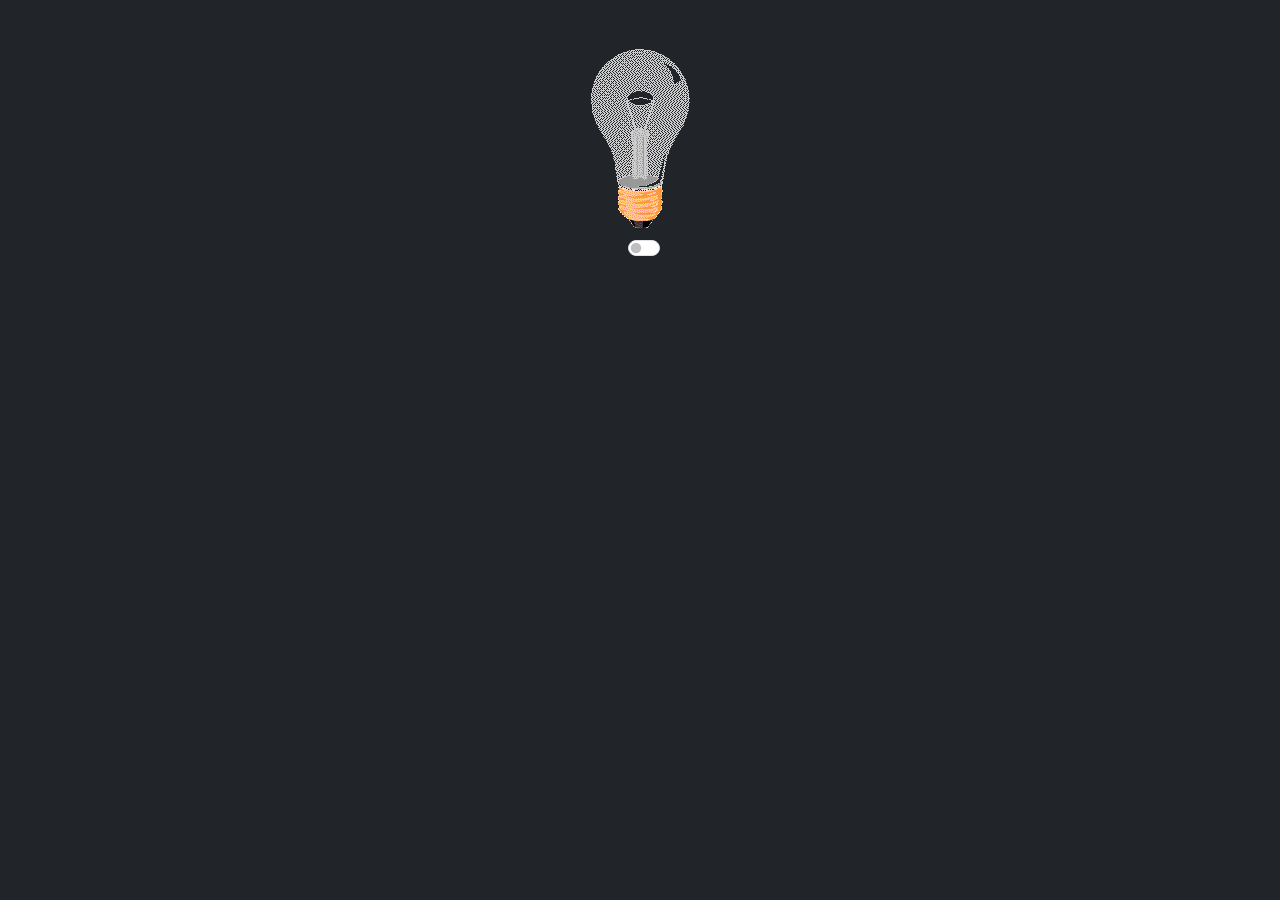
<file: Lampu/index.html>
<!doctype html>
<html lang="en">
  <head>
    <meta charset="utf-8">
    <meta name="viewport" content="width=device-width, initial-scale=1">
    <title>Lampu JS by Arjzen Junika Imato</title>
    <link href="https://cdn.jsdelivr.net/npm/bootstrap@5.3.3/dist/css/bootstrap.min.css" rel="stylesheet" integrity="sha384-QWTKZyjpPEjISv5WaRU9OFeRpok6YctnYmDr5pNlyT2bRjXh0JMhjY6hW+ALEwIH" crossorigin="anonymous">
  </head>
  <body class="bg-dark">
    <div class="container">
      <img src="aset/off.gif" class="mx-auto d-block mt-5" id="lamp">
      <div class="form-check form-switch mt-2" style="margin-left: 48.9%;">
        <input class="form-check-input" type="checkbox" role="switch" id="flexSwitchCheckDefault" onchange="lamp()">
      </div>
    </div>

    <script>

      const AUDIO = {
        CLICK: new Audio('https://assets.codepen.io/605876/click.mp3')
      }

      function lamp() {
        let saklar = document.getElementById('saklar');
        let lamp = document.getElementById('lamp');

        if (document.getElementById('flexSwitchCheckDefault').checked) {
          document.getElementById('lamp').src = 'aset/on.gif';
          AUDIO.CLICK.play()
        } else {
          lamp.src = 'aset/off.gif'
          AUDIO.CLICK.play()
        }
      }
    </script>
  </body>
</html>
</file>
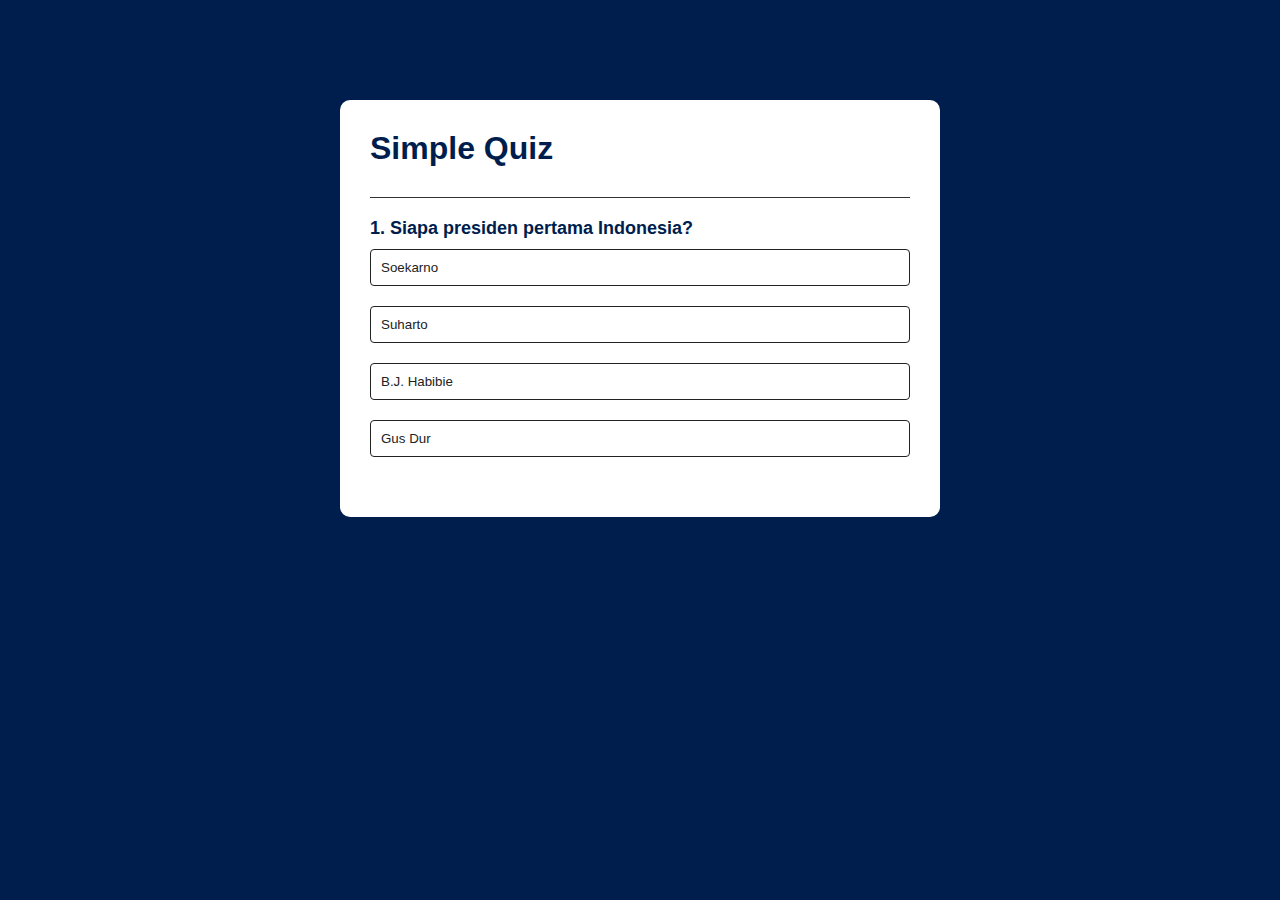
<file: Quiz App/index.html>
<!DOCTYPE html>
<html lang="en">
<head>
    <meta charset="UTF-8">
    <meta name="viewport" content="width=device-width, initial-scale=1.0">
    <title>Quiz App by Arjzen Junika Imato </title>
    <link rel="stylesheet" href="style.css">
</head>
<body>
    <div class="app">
        <h1>Simple Quiz</h1>
        <div class="quiz">
            <h2 id="question">Question goes here</h2>
            <div id="answer-buttons">
                <button class="btn">Answer 1</button>
                <button class="btn">Answer 2</button>
                <button class="btn">Answer 3</button>
                <button class="btn">Answer 4</button>
            </div>
            <button id="next-btn">Next</button>
        </div>
    </div>
    <script src="index.js"></script>
</body>
</html>
</file>
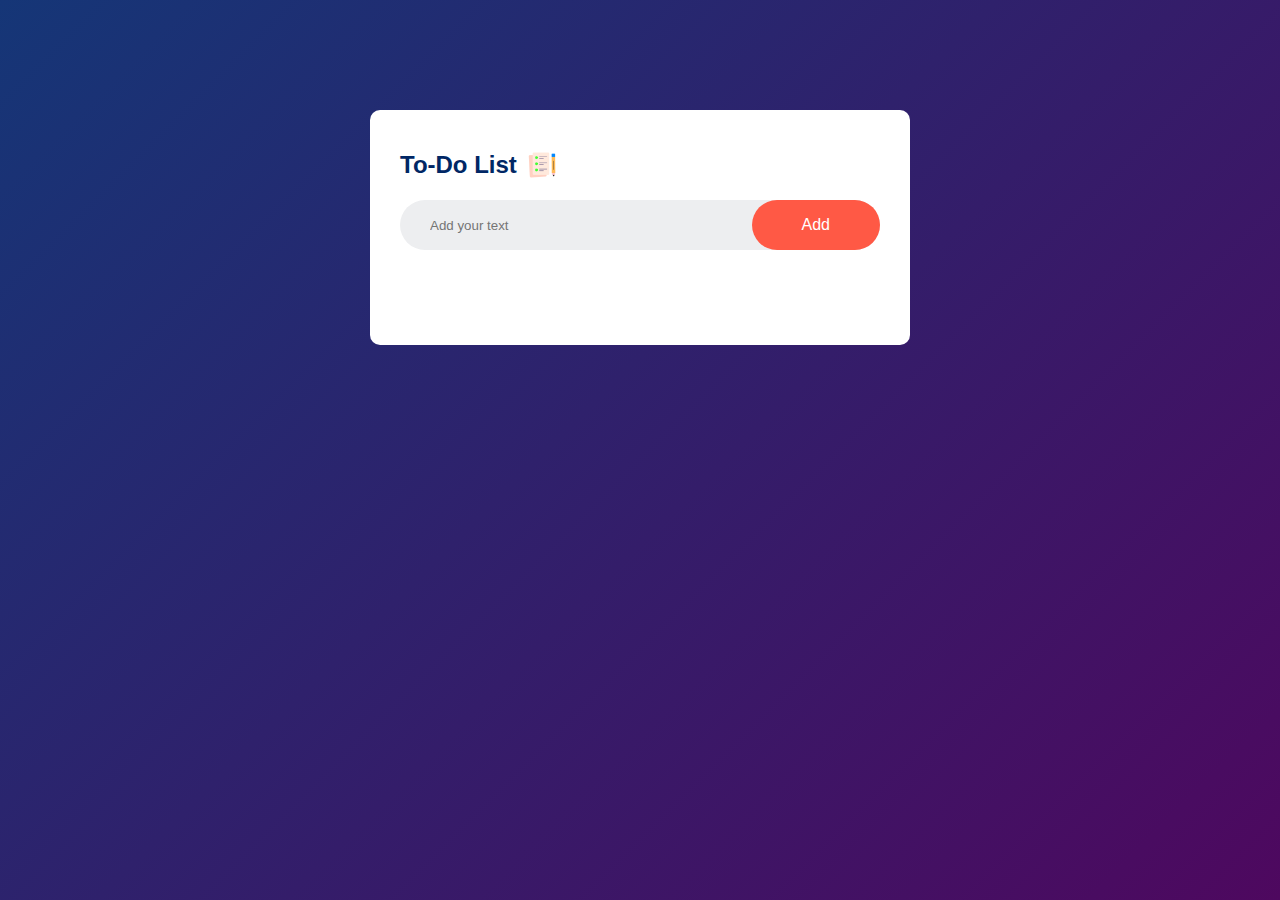
<file: To Do list/index.html>
<!DOCTYPE html>
<html lang="en">
<head>
  <meta charset="UTF-8">
  <meta name="viewport" content="width=device-width, initial-scale=1.0">
  <link rel="stylesheet" href="style.css">
  <title>To Do List by Arjzen Junika Imato</title>
</head>
<body>
  <div class="container">
    <div class="todo-app">
      <h2>To-Do List <img src="images/icon.png"></h2>
      <div class="row">
        <input type="text" id="input-box" placeholder="Add your text">
        <button onclick="addTask()">Add</button>
      </div>
      <ul id="list-container">
        <!-- <li class="checked">Task 1</li>
        <li>Task 2</li>
        <li>Task 3</li> -->
      </ul>
    </div>
  </div>
  <script src="main.js"></script>
</body>
</html>
</file>
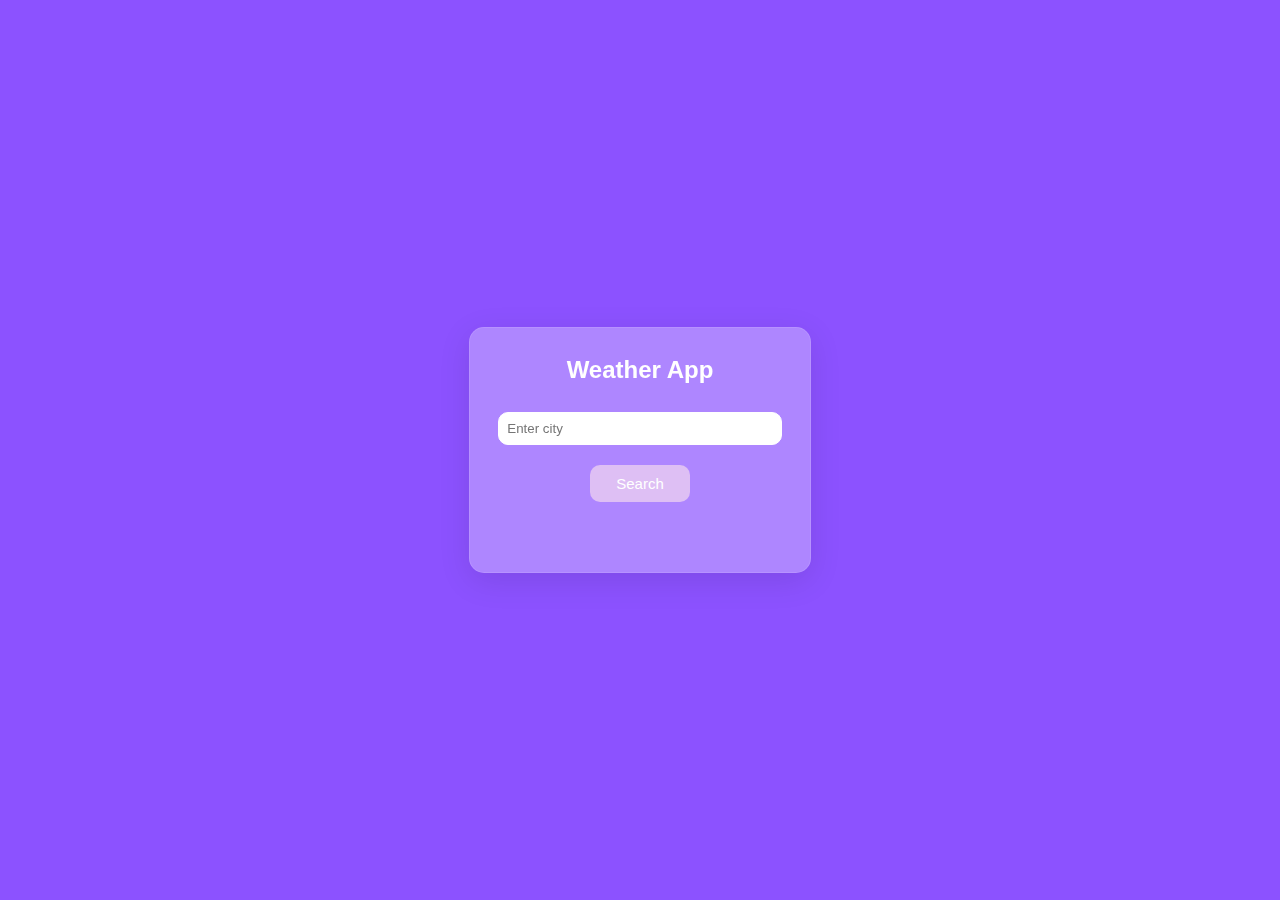
<file: Weather Apps/WeatherApplication-main/index.html>
<!DOCTYPE html>
<html lang="en">
<head>
    <meta charset="UTF-8">
    <meta name="viewport" content="width=device-width, initial-scale=1.0">
    <title>Weather App by Arjzen Junika Imato</title>
    <link rel="stylesheet" href="./style.css">
</head>
<body>
    <div id="weather-container">
        <h2>Weather App</h2>
        <input type="text" id="city" placeholder="Enter city">
        <button onclick="getWeather()">Search</button>

        <img id="weather-icon" alt="Weather Icon">

        <div id="temp-div"></div>

        <div id="weather-info"></div>

        <div id="hourly-forecast"></div>
    </div>
    <script src="./script.js"></script>
</body>
</html>
</file>
<file: Quiz App/style.css>
* {
    margin: 0;
    padding: 0;
    font-family: 'Poppins', sans-serif;
    box-sizing: border-box;
}
body{
    background: #001e4d;
}
.app{
    background: #fff;
    width: 90%;
    max-width: 600px;
    margin: 100px auto 0;
    border-radius: 10px;
    padding: 30px; 
}
.app h1{
    font-weight: 25px;
    color: #001e4d;
    font-weight: 600;
    border-bottom: 1px solid #333;
    padding-bottom: 30px;
}
.quiz{
    padding: 20px 0;
}
.quiz h2{
    font-size: 18px;
    color: #001e4d;
    font-weight: 600;
}
.btn {
    background: #fff;
    color: #222;
    font-weight: 500;
    width: 100%;
    border: 1px solid #222;
    padding: 10px;
    margin: 10px 0;
    text-align: left;
    border-radius: 4px;
    cursor: pointer;
    transition: all 0.3s;
}

.btn:hover:not([disabled]){
    background: #222;
    color: #fff;
}
.btn:disabled{
    cursor: no-drop;
}
#next-btn {
    background: #001e4d;
    color: #fff;
    font-weight: 500;
    width: 150px;
    border: 0;
    padding: 10px;
    margin: 20px auto 0;
    border-radius: 4px;
    cursor: pointer;
    display: none;
}
.correct {
    background: #9aeabc;
}
.incorrect {
    background: #ff9393;
}
</file>
<file: To Do list/style.css>
*{
  margin: 0;
  padding: 0;
  font-family: 'Poppins', sans-serif;
  box-sizing: border-box;
}
.container {
  width: 100%;
  min-height: 100vh;
  background: linear-gradient(135deg, #153677, #4e085f);
  padding: 10px;
}
.todo-app {
  width: 100%;
  max-width: 540px;
  background: #fff;
  margin: 100px auto 20px;
  padding: 40px 30px 70px;
  border-radius: 10px;
}
.todo-app h2{
  color: #002765;
  display: flex;
  align-items: center;
  margin-bottom: 20px;
}
.todo-app h2 img{
  width: 30px;
  margin-left: 10px;
}
.row {
  display: flex;
  align-items: center;
  justify-content: space-between;
  background: #edeef0;
  border-radius: 30px;
  padding-left: 20px;
  margin-bottom: 25px;
}
input {
  flex: 1;
  border: none;
  outline: none;
  background: transparent;
  padding: 10px;
  font-weight: 14px;
}
button {
  border: none;
  outline: none;
  padding: 16px 50px;
  background: #ff5945;
  color: #fff;
  font-size: 16px;
  cursor: pointer;
  border-radius: 40px;
}
ul li {
  list-style: none;
  font-size: 17px;
  padding: 12px 8px 12px 50px;
  user-select: none;
  cursor: pointer;
  position: relative;
}
ul li::before {
  content: '';
  position: absolute;
  height: 28px;
  width: 28px;
  border-radius: 50%;
  background-image: url(images/unchecked.png);
  background-size: cover;
  background-position: center;
  top: 12px;
  left: 8px;
}
ul li.checked {
  color: #555;
  text-decoration: line-through;
}
ul li.checked::before {
  background-image: url(images/checked.png);
}
ul li span {
  position: absolute;
  right: 0;
  top: 5px;
  width: 40px;
  height: 40px;
  font-size: 22px;
  color: #555;
  line-height: 40px;
  text-align: center;
  border-radius: 50%;
}
ul li span:hover {
  background: #edeef0;
}
</file>
<file: Weather Apps/WeatherApplication-main/style.css>
body {
    background: #8C52FF;
    font-family: 'Segoe UI', Tahoma, Geneva, Verdana, sans-serif;
    display: flex;
    align-items: center;
    justify-content: center;
    height: 100vh;
    margin: 0;
}

#weather-container {
    background: rgba(255, 255, 255, 0.3);
    max-width: 400px;
    padding: 20px;
    border-radius: 15px;
    box-shadow: 0 8px 32px rgba(0, 0, 0, 0.1);
    backdrop-filter: blur(10px);
    border: 1px solid rgba(255, 255, 255, 0.1);
    text-align: center;
}

h2, label, p {
    color: #fff;
    margin: 8px 0;
}

input {
    width: calc(100% - 16px);
    padding: 8px;
    box-sizing: border-box;
    border-radius: 10px;
    border: 1px solid white;
    margin-top: 20px;
}

button {
    background: #debff4;
    color: white;
    padding: 10px;
    border: none;
    border-radius: 10px;
    cursor: pointer;
    margin-top: 20px;
    width: 100px;
    font-size: 15px;
}

button:hover {
    background: #8b48d7;
}

#temp-div p {
    font-size: 60px;
    margin-top: -30px;
}

#weather-info {
    font-size: 20px;
}

#weather-icon {
    width: 200px;
    height: 200px;
    margin: 0 auto 10px; 
    margin-bottom: 0;
    display: none;
}

#hourly-forecast {
    margin-top: 50px;
    overflow-x: auto;
    white-space: nowrap;
    display: flex;
    justify-content: space-between;
}

.hourly-item {
    flex: 0 0 auto;
    width: 80px;
    display: flex;
    flex-direction: column;
    align-items: center;
    margin-right: 10px;
    color: white;
}

.hourly-item img {
    width: 30px;
    height: 30px;
    margin-bottom: 5px;
}

#hourly-heading {
    color: #fff;
    margin-top: 10px;
}
</file>
